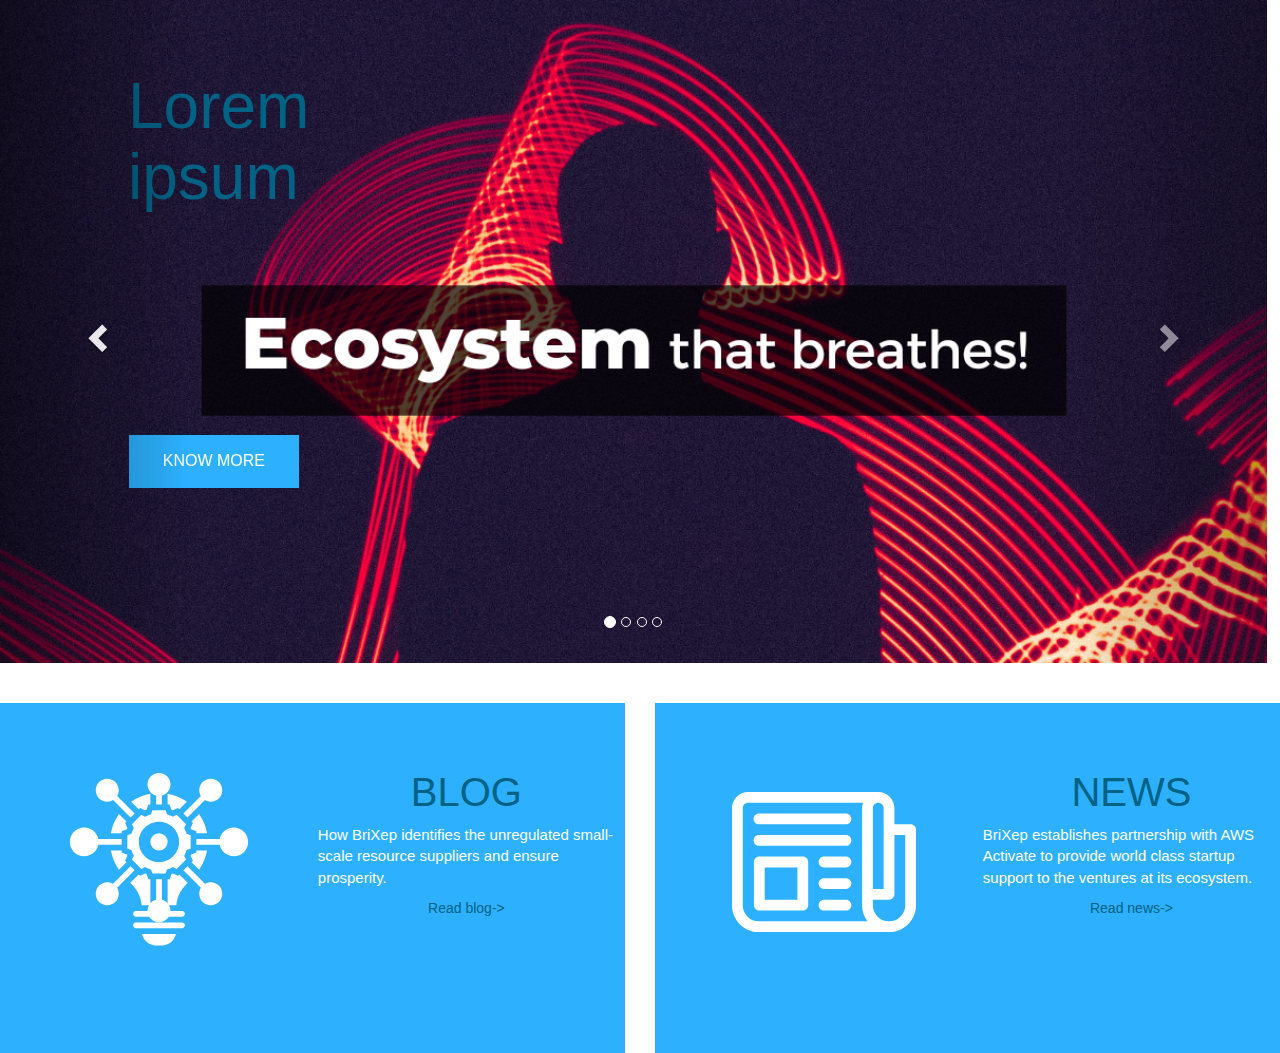
<file: index.html>
<html>
<head>
	<title>Brixep</title>
  <!-- Latest compiled and minified CSS -->
<link rel="stylesheet" type="text/css" href="https://maxcdn.bootstrapcdn.com/bootstrap/3.4.1/css/bootstrap.min.css">

<!-- jQuery library -->
<script src="https://ajax.googleapis.com/ajax/libs/jquery/3.4.1/jquery.min.js"></script>

<!-- Latest compiled JavaScript -->
<script src="https://maxcdn.bootstrapcdn.com/bootstrap/3.4.1/js/bootstrap.min.js"></script>
<!-- Stylesheet -->
<link rel="stylesheet" type="text/css" href="styles.css"/>
<meta name="viewport" content="width=device-width, initial-scale=1.0">
</head>
<body>
  <div style="width: 99vw"  align="center"> 
  <div id="myCarousel" class="carousel slide" data-ride="carousel">
    <!-- Indicators -->
    <ol class="carousel-indicators">
      <li data-target="#myCarousel" data-slide-to="0" class="active"></li>
      <li data-target="#myCarousel" data-slide-to="1"></li>
      <li data-target="#myCarousel" data-slide-to="2"></li>
      <li data-target="#myCarousel" data-slide-to="3"></li>
    </ol>

    <!-- Wrapper for slides -->
    <div class="carousel-inner" align="center">
      <div class="item active">
        <img src="Main image.png" alt="Image" style="width:100%; height: auto;">
        <div class="b top-left dark_blue">
		     <p><h1 class="top-left" style="font-size: 5vw">Lorem ipsum
             </h1></p>
        </div>
        <div class="center-left">
         <a class="button" href="Main Image.png">KNOW MORE</a>
        </div>
      </div>

      <div class="item">
        <img src="image2.png" alt="Image" style="width:100%;height: auto;">
		<div class="b top-left dark_blue">
		     <p><h1 class="top-left" style="font-size: 5vw">Lorem ipsum
             </h1></p>
         </div>
        <div class="center-left">
          <a class="button btn-block" href="office.jpg">DISCOVER COMMUNITIES</a>
        </div>
      </div>
    
      <div class="item">
        <img src="Image 3.png" alt="Image" style="width:100%; height: auto;">
        <div class="b top-left dark_blue">
		     <p> <h1 class="top-left" style="font-size: 5vw">Lorem ipsum
	        </h1>
             </p>
         </div>
        <div class="center-left">
          <a class="button btn-block" href="Image 3.png">JOIN STAKEHOLDER COMMUNITIY</a>
        </div>
      </div>

      <div class="item">
        <img src="Image 4.png" alt="Image" style="width:100%; height: auto;">
        <div class="b top-left dark_blue">
		     <p><h1 class="top-left" style="font-size: 5vw">Lorem ipsum
             </h1></p>
         </div>
        <div class="center-left">
          <a class="button btn-block" href="Image 4.png">APPLY FOR TRAINING!</a>
        </div>
      </div>
    </div>

    <a class="left carousel-control" href="#myCarousel" data-slide="prev">
      <span class="glyphicon glyphicon-chevron-left"></span>
      <span class="sr-only">Previous</span>
    </a>
    <a class="right carousel-control" href="#myCarousel" data-slide="next">
      <span class="glyphicon glyphicon-chevron-right"></span>
      <span class="sr-only">Next</span>
    </a>
  </div>
</div>
		<br>
		<br>
<div class="row">
  <div class="col-md-6">
    <div id="block1">
        <img id="img1" src="blog.svg" align="left" alt="User" class="responsive" style="margin:50pt"> 
    	<h2 style="font-size: 40px; margin-top: 50pt" align="center" class="dark_blue">BLOG</h2>
    	<p style="color: white; font-size: 15px;">How BriXep identifies the unregulated small-scale resource suppliers and ensure prosperity.</p>
<div id="new"> 
  <a class="dark_blue" href="blog.svg">Read blog-></a>
  </div>
    </div>
  </div>
  <div class="col-md-6">
    <div id="block2">
		<img id="img1" src="article.svg" align="left" alt="User" class="responsive" style="margin:50pt"> 
    	<h2 style="font-size: 40px; margin-top: 50pt" align="center" class="dark_blue">NEWS</h2>
    	<p style="color: white; font-size: 15px;">BriXep establishes partnership with AWS Activate to provide world class startup support to the ventures at its ecosystem.</p>
<div id="new">
<a class="dark_blue" href="article.svg">Read news-></a>
</div>
    </div>
  </div>
</html>
</file>
<file: styles.css>
body {
  font: Open Sans;
  font-weight: 300;
}
.box1{
  margin-right: 15px;
}
.box2{
  margin-left: 15px;
}
.box3{
  margin-top: 30px
}
.dark_blue{
  color: #006284;
}
a{
  color: white;
}
a:hover{
  color: white;
}
.button {
  background-color: #2DB1FE;
  border: none;
  color: white;
  padding: 15px 32px;
  text-align: center;
  text-decoration: none;
  display: inline-block;
  font-size: 16px;
  margin: 4px 2px;
  cursor: pointer;
  width: 100%;
  min-width: 50px;  
  max-width: 300px; 
}

@media(max-width: 500px){
  .button {
  background-color: #2DB1FE;
  border: none;
  color: white;
  padding: 10px 24px;
  text-align: center;
  text-decoration: none;
  display: inline-block;
  font-size: 8px;
  margin: 4px 2px;
  cursor: pointer;
  width: 100%;
  min-width: 50px;  
  max-width: 300px; 
}

}
div.b{
  text-align: left;
  text-justify: inter-word;
}
#block1{
  background-color: #2DB1FE;
  height: 350px;
  width: 100%;

  margin-left: none;
  padding-right: 10px;
  display: inline-block;
}
#new{
  text-align: center;
}
#block2{
  background-color: #2DB1FE;
  width: 100%;
  height: 350px;
  margin-right: none;
  padding-left: 10px;
  display: inline-block;
}

.center-left {
  position: absolute;
  top: 65%;
  left: 10%;
}
.top-left {
  position: absolute;
  top: 2vw;
  left: 5vw;
  text-indent: left;
}
* {
  box-sizing: border-box;
}

.row::after {
  content: "";
  clear: both;
  display: table;
}

[class:"col-md"] {
  float: left;
  padding: 15px;
}
col-md-6 {width: 50%;}
.responsive {
  max-width: 30%;
  height: auto;
}
</file>
